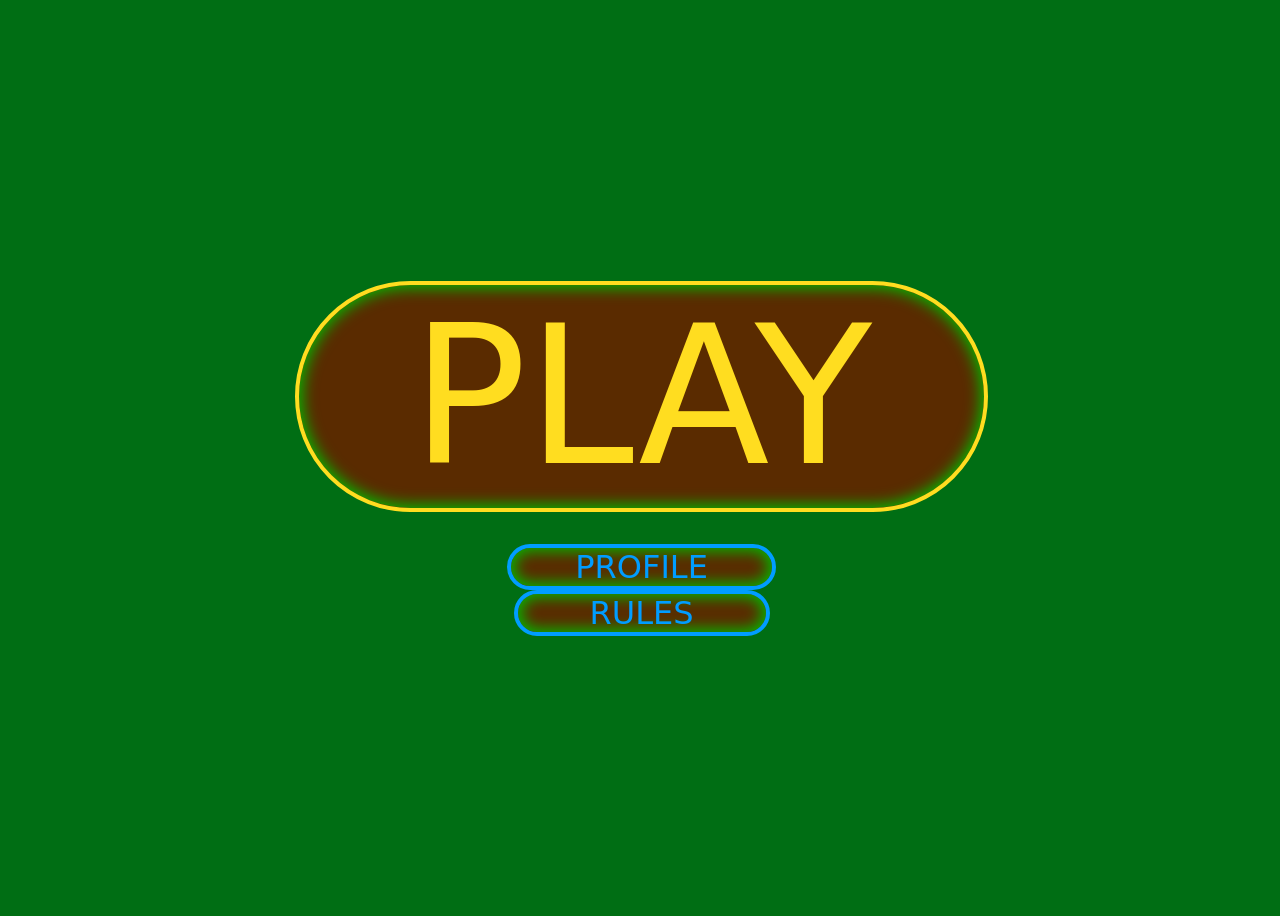
<file: index.html>
<!DOCTYPE html>
<html lang="en">
<head>
    <meta charset="UTF-8">
    <meta name="viewport" content="width=device-width, initial-scale=1.0">
    <link rel="stylesheet" href="./main.css"/>
    <script src="./main.js" type="module"></script>
    <title>Welcome</title>
</head>
<body id="welcomePageBg">
    <!-- <div id="maintenance">
        <h3>Sorry, this site is currently</h3>
        <h1>Under Maintenance...</h1>
        <h3>Please check back later</h3>
    </div> -->
    <div id="navBar">
        <button id="home" class="hidden">&lt; Back</button>
    </div>
    <div id="homeBtnContainer">
        <button id="playBtn" class="homeBtn homeUI">PLAY</button>
        <a href="./user/profile.html"><button id="statsBtn" class="homeBtn homeUI secondHomeUI">PROFILE</button></a>
        <a href="./user/rules.html"><button id="howToBtn" class="homeBtn homeUI secondHomeUI">RULES</button></a>
    </div>
    <div id="levelSelectContainer">
    <p class="levelSelectHeader hidden">Choose a Game Mode</p>
    <button id="playlottery" class="homeBtn levelSelectBtn noshow">L</button>
    <button id="playeasy" class="homeBtn levelSelectBtn hidden">Easy</button>
    <button id="playmedium" class="homeBtn levelSelectBtn hidden">Medium</button>
    <button id="playhard" class="homeBtn levelSelectBtn hidden">Hard</button>
    <button id="playexhibition" class="homeBtn levelSelectBtn noshow">X</button>
    <button id="playmemory" class="homeBtn levelSelectBtn hiddenLevel noshow">M</button>
    <button id="playallbutone" class="homeBtn levelSelectBtn hiddenLevel noshow">A</button>
    </div>
</body>
</html>
</file>
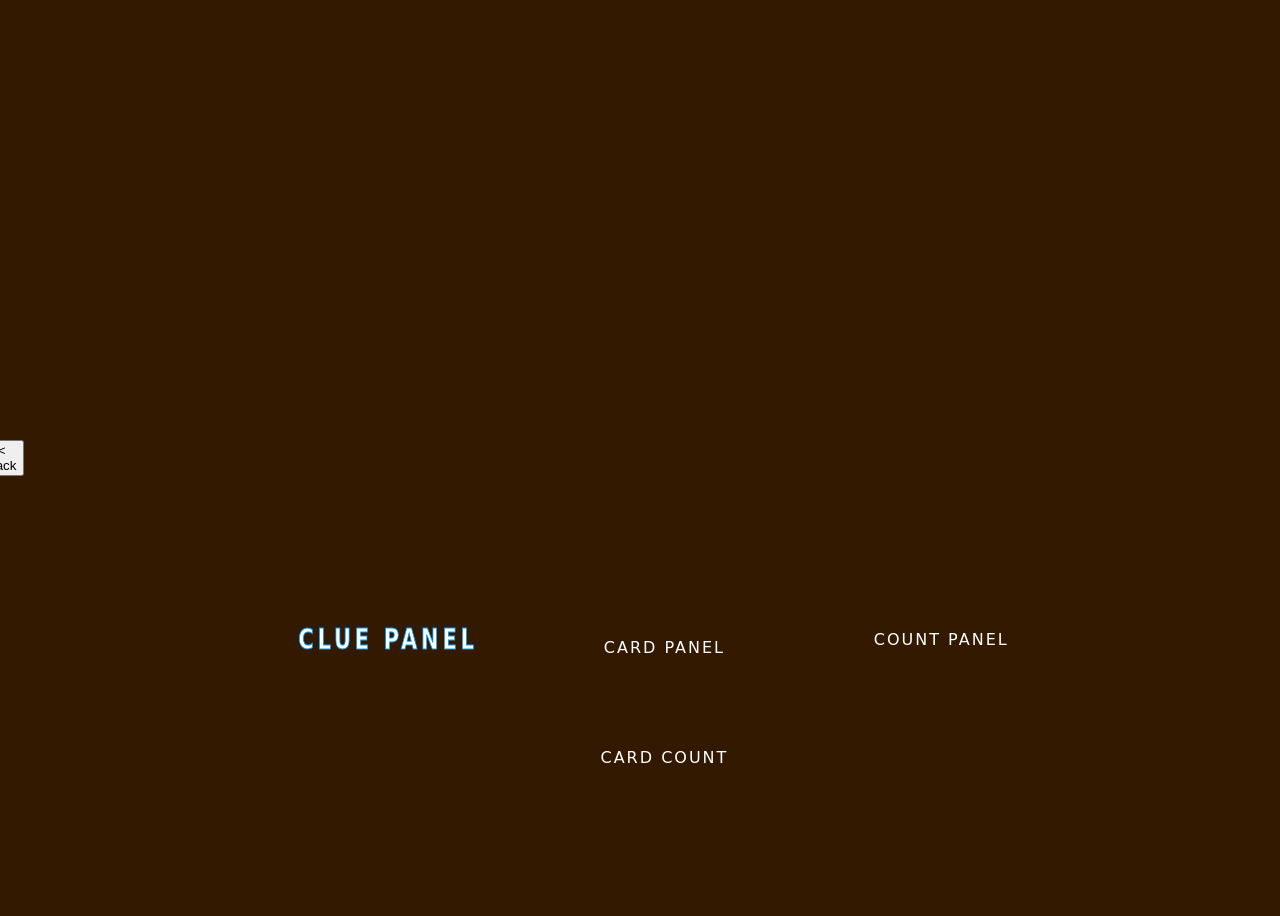
<file: levels/play5x5.html>
<!DOCTYPE html>
<html lang="en">
<head>
    <meta charset="UTF-8">
    <meta name="viewport" content="width=device-width, initial-scale=1.0">
    <link rel="stylesheet" href="../main.css"/>
    <script src="../main.js" type="module"></script>
    <title>5x5</title>
</head>
<body id="boardPageBg">

    <button id="backHome">&lt; Back</button>

    <table id="boardContainer">

        <tr id="boardRow">
            <td id="board" colspan="3">
            </td>
        </tr>
<!-- 
        <tr id="board">
            <td id="cluePanel" class="gameUI">CLUE PANEL</td>
            <td id="cardPanel" class="gameUI">CARD PANEL<div id="cardCount">CARD COUNT</div></td>
            <td id="countPanel" class="gameUI">COUNT PANEL</td>
        </tr> -->

        <tr id="controlPanel">
            <td id="cluePanel" class="gameUI">CLUE PANEL</td>
            <td id="cardPanel" class="gameUI">CARD PANEL<div id="cardCount">CARD COUNT</div></td>
            <td id="countPanel" class="gameUI">COUNT PANEL</td>
        </tr>

    </table>

</body>
</html>
</file>
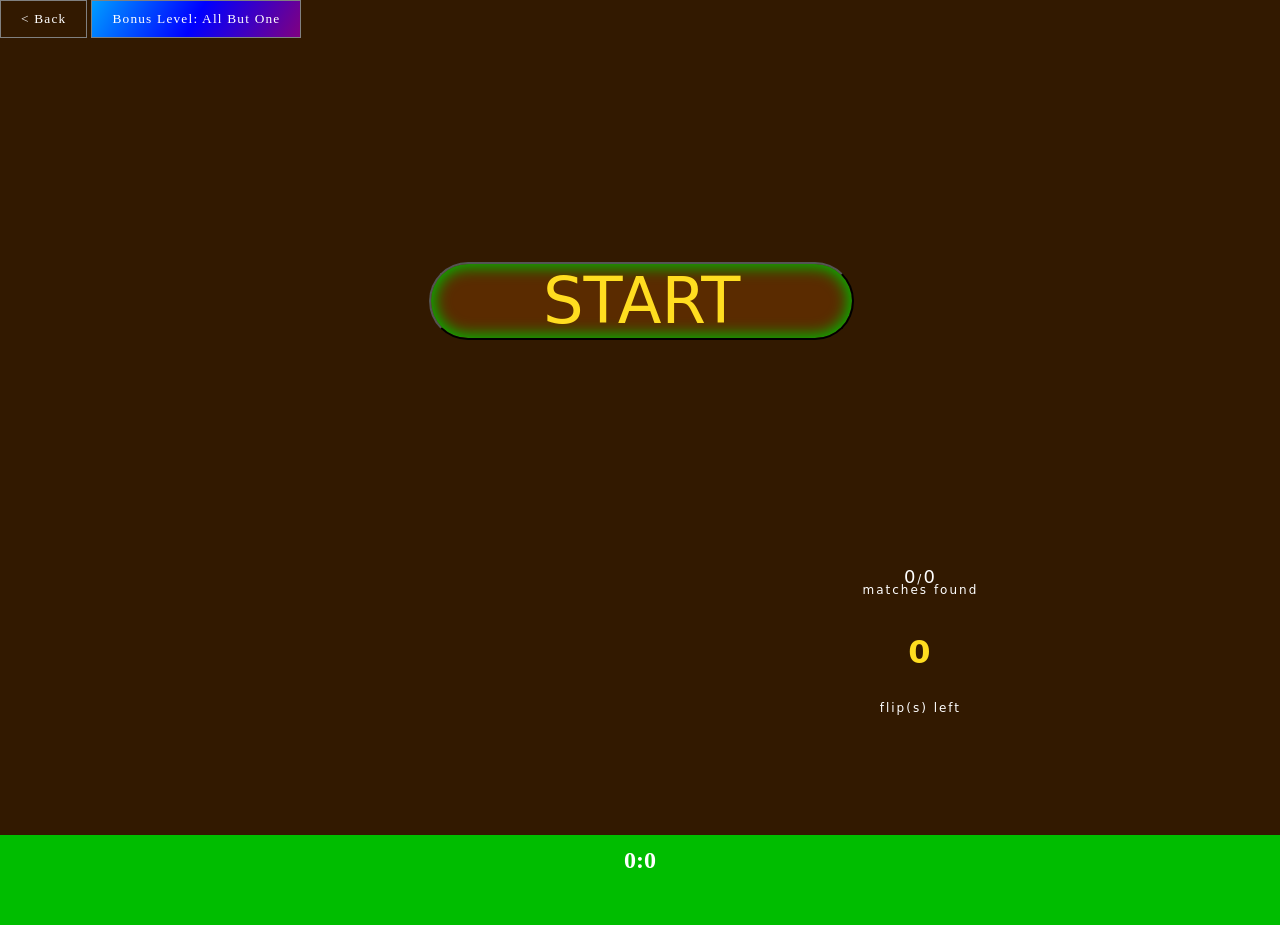
<file: levels/playallbutone.html>
<!DOCTYPE html>
<html lang="en">
<head>
    <meta charset="UTF-8">
    <meta name="viewport" content="width=device-width, initial-scale=1.0">
    <link rel="stylesheet" href="../main.css"/>
    <script src="../main.js" type="module"></script>
    <title>Find the Match!</title>
</head>
<body id="boardPageBg">

    
    <div id="navBar">
        <button id="backHome">&lt; Back</button>
        <!-- <button id="howTo" disabled>How To Play</button> -->
        <button id="diffDisplay" class="diffBonus bonusLevel" disabled>Bonus Level: All But One</button>
    </div>

    <table id="boardContainer">
 
        <tr id="boardRow">
            <td id="board" colspan="3">
                <button id="startBtn">START</button>
            </td>
        </tr>

        <tr id="controlPanel">
            <td id="cluePanel" class="hidden gameUI" title="Click to reveal a card!">
                <span class="reminder clueBodyText" id="clueHeader">Amount:<span id="clueCount">0</span></span>
                <span class="clueBodyText">CLUE</span><br>
                <span class="reminder clueBodyText">Reveal a card!</span>
            </td>
            <td id="cardPanel" class="clueGlow gameUI hidden"></td>
            <td id="countPanel" class="gameUI">
                <span id="countReminderContainer" class="reminder"><span id="countNumer">0</span>/<span id="countDenom">0</span><br>matches found</span>
                <h1 id="flipCount">0</h1>
                <span id="flipReminder" class="reminder">flip(s) left</span>
            </td>
        </tr>

        <tr id="clockPanel">
            <div id="clockPanelAfter"></div>
            <td id="clock" colspan="3">
                <span id="clockBody"><span id="minutes">0</span>:<span id="seconds">0</span></span>
            </td>
        </tr>

    </table>

</body>
</html>
</file>
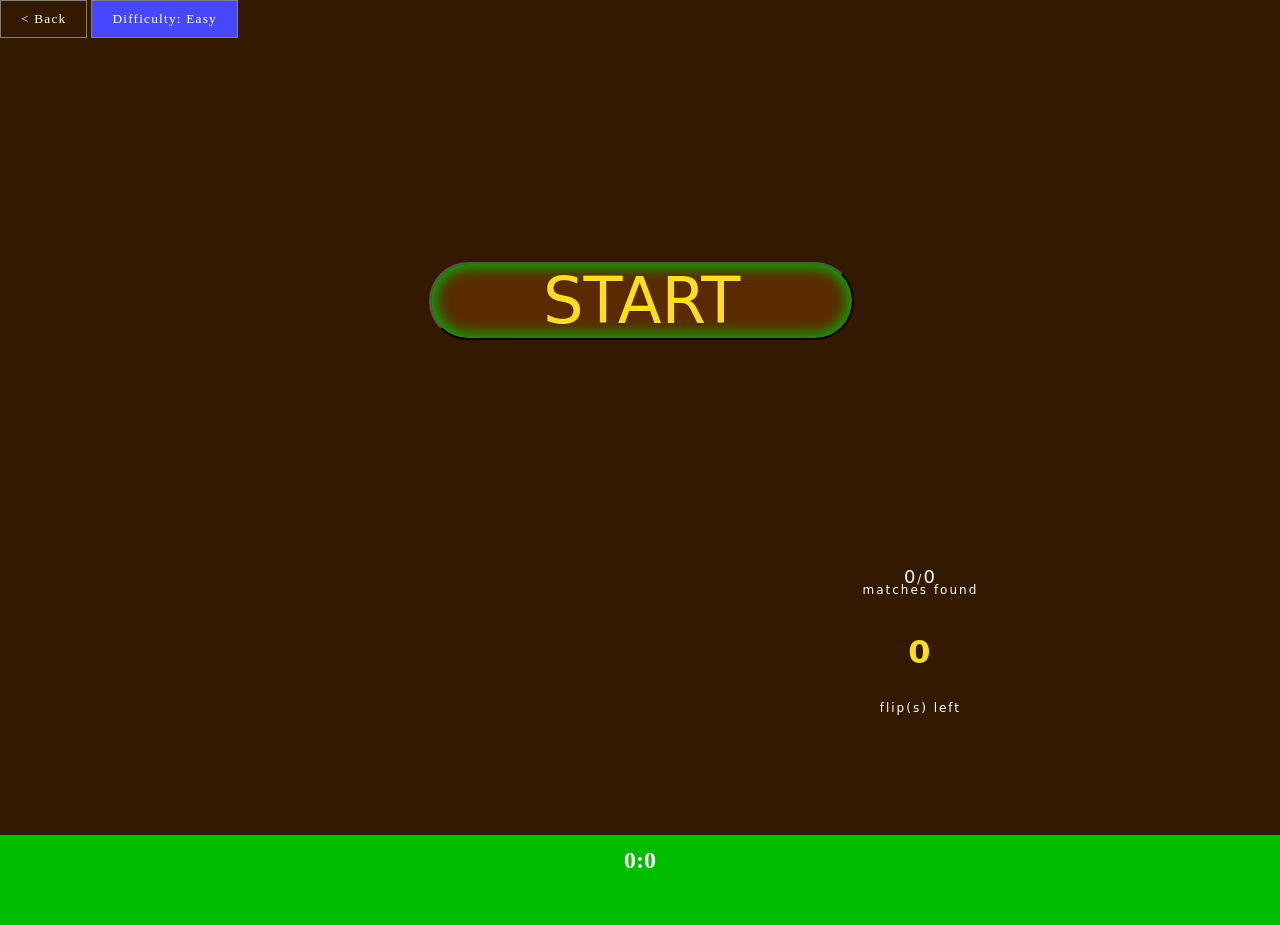
<file: levels/playeasy.html>
<!DOCTYPE html>
<html lang="en">
<head>
    <meta charset="UTF-8">
    <meta name="viewport" content="width=device-width, initial-scale=1.0">
    <link rel="stylesheet" href="../main.css"/>
    <script src="../main.js" type="module"></script>
    <title>Find the Match!</title>
</head>
<body id="boardPageBg">

    
    <div id="navBar">
        <button id="backHome">&lt; Back</button>
        <!-- <button id="howTo" disabled>How To Play</button> -->
        <button id="diffDisplay" class="diffEasy" disabled>Difficulty: Easy</button>
    </div>

    <table id="boardContainer">
 
        <tr id="boardRow">
            <td id="board" colspan="3">
                <button id="startBtn">START</button>
            </td>
        </tr>

        <tr id="controlPanel">
            <td id="cluePanel" class="hidden gameUI" title="Click to reveal a card!">
                <span class="reminder clueBodyText" id="clueHeader">Amount:<span id="clueCount">0</span></span>
                <span class="clueBodyText">CLUE</span><br>
                <span class="reminder clueBodyText">Reveal a card!</span>
            </td>
            <td id="cardPanel" class="clueGlow gameUI hidden"></td>
            <td id="countPanel" class="gameUI">
                <span id="countReminderContainer" class="reminder"><span id="countNumer">0</span>/<span id="countDenom">0</span><br>matches found</span>
                <h1 id="flipCount">0</h1>
                <span id="flipReminder" class="reminder">flip(s) left</span>
            </td>
        </tr>

        <tr id="clockPanel">
            <div id="clockPanelAfter"></div>
            <td id="clock" colspan="3">
                <span id="clockBody"><span id="minutes">0</span>:<span id="seconds">0</span></span>
            </td>
        </tr>

    </table>

</body>
</html>
</file>
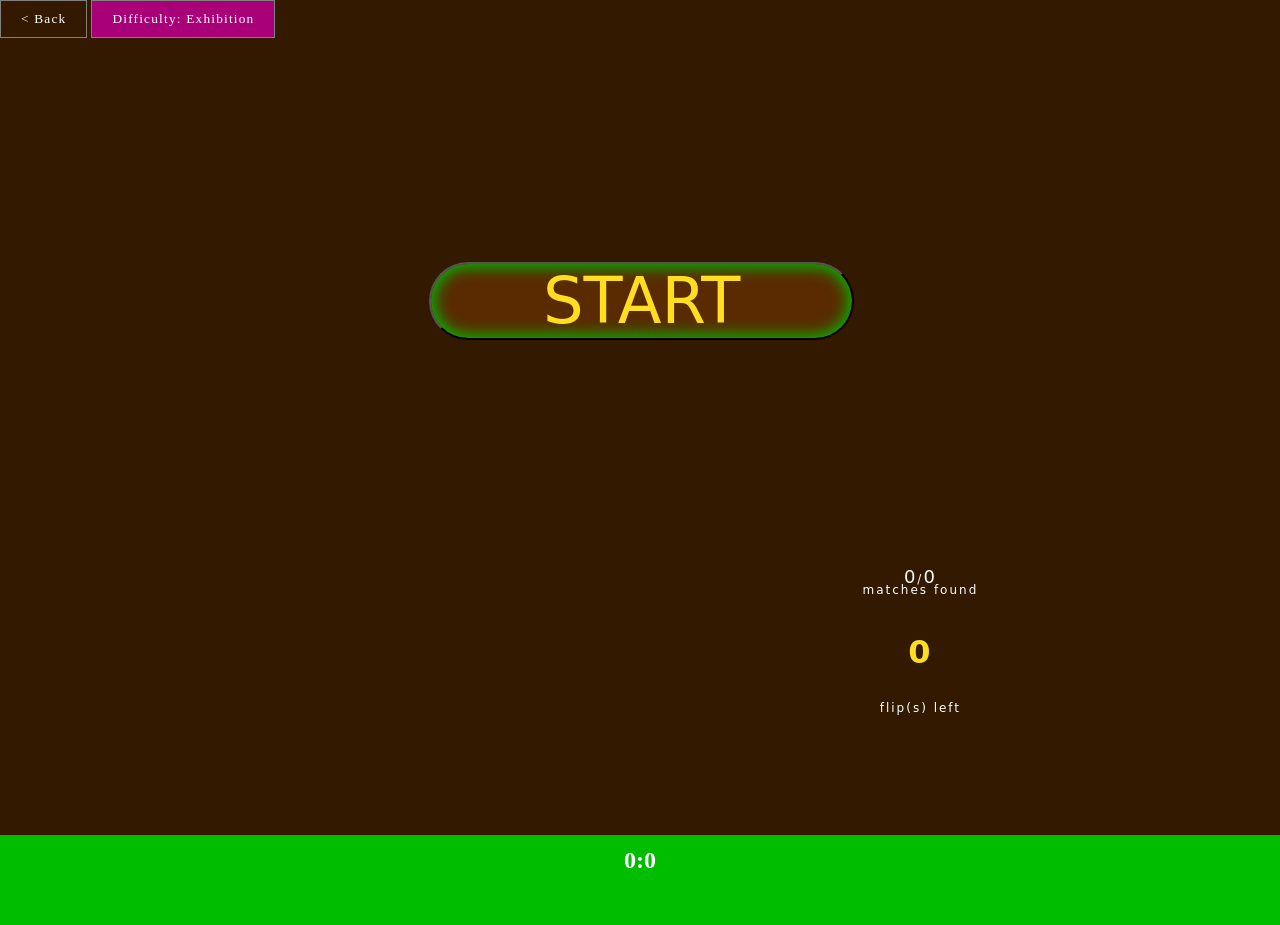
<file: levels/playexhibition.html>
<!DOCTYPE html>
<html lang="en">
<head>
    <meta charset="UTF-8">
    <meta name="viewport" content="width=device-width, initial-scale=1.0">
    <link rel="stylesheet" href="../main.css"/>
    <script src="../main.js" type="module"></script>
    <title>Find the Match!</title>
</head>
<body id="boardPageBg">

    <div id="navBar">
        <button id="backHome">&lt; Back</button>
        <!-- <button id="howTo" disabled>How To Play</button> -->
        <button id="diffDisplay" class="diffExhi" disabled>Difficulty: Exhibition</button>
    </div>

    <table id="boardContainer">

        <tr id="boardRow">
            <td id="board" colspan="3">
                <button id="startBtn">START</button>
            </td>
        </tr>

        <tr id="controlPanel">
            <td id="cluePanel" class="hidden gameUI" title="Click to reveal a card!">
                <span class="reminder clueBodyText" id="clueHeader">Amount:<span id="clueCount">0</span></span>
                <span class="clueBodyText">CLUE</span><br>
                <span class="reminder clueBodyText">Reveal a card!</span>
            </td>
            <td id="cardPanel" class="clueGlow gameUI hidden"></td>
            <td id="countPanel" class="gameUI">
                <span id="countReminderContainer" class="reminder"><span id="countNumer">0</span>/<span id="countDenom">0</span><br>matches found</span>
                <h1 id="flipCount">0</h1>
                <span id="flipReminder" class="reminder">flip(s) left</span>
            </td>
        </tr>

        <tr id="clockPanel">
            <div id="clockPanelAfter"></div>
            <td id="clock" colspan="3">
                <span id="clockBody"><span id="minutes">0</span>:<span id="seconds">0</span></span>
            </td>
        </tr>

    </table>

</body>
</html>
</file>
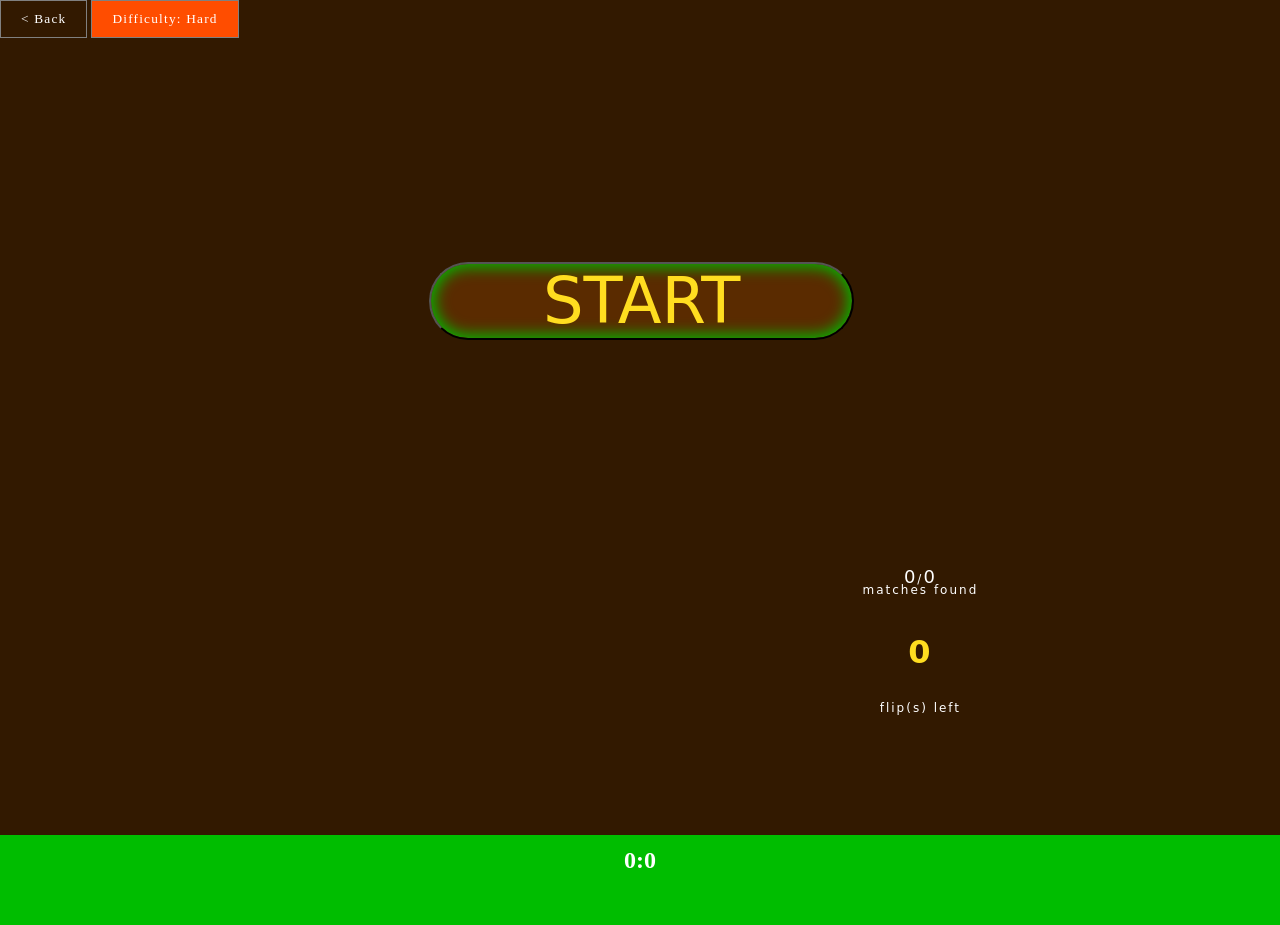
<file: levels/playhard.html>
<!DOCTYPE html>
<html lang="en">
<head>
    <meta charset="UTF-8">
    <meta name="viewport" content="width=device-width, initial-scale=1.0">
    <link rel="stylesheet" href="../main.css"/>
    <script src="../main.js" type="module"></script>
    <title>Find the Match!</title>
</head>
<body id="boardPageBg">

    <div id="navBar">
        <button id="backHome">&lt; Back</button>
        <!-- <button id="howTo" disabled>How To Play</button> -->
        <button id="diffDisplay" class="diffHard" disabled>Difficulty: Hard</button>
    </div>

    <table id="boardContainer">

        <tr id="boardRow">
            <td id="board" colspan="3">
                <button id="startBtn">START</button>
            </td>
        </tr>

        <tr id="controlPanel">
            <td id="cluePanel" class="hidden gameUI" title="Click to reveal a card!">
                <span class="reminder clueBodyText" id="clueHeader">Amount:<span id="clueCount">0</span></span>
                <span class="clueBodyText">CLUE</span><br>
                <span class="reminder clueBodyText">Reveal a card!</span>
            </td>
            <td id="cardPanel" class="clueGlow gameUI hidden"></td>
            <td id="countPanel" class="gameUI">
                <span id="countReminderContainer" class="reminder"><span id="countNumer">0</span>/<span id="countDenom">0</span><br>matches found</span>
                <h1 id="flipCount">0</h1>
                <span id="flipReminder" class="reminder">flip(s) left</span>
            </td>
        </tr>

        <tr id="clockPanel">
            <div id="clockPanelAfter"></div>
            <td id="clock" colspan="3">
                <span id="clockBody"><span id="minutes">0</span>:<span id="seconds">0</span></span>
            </td>
        </tr>

    </table>

</body>
</html>
</file>
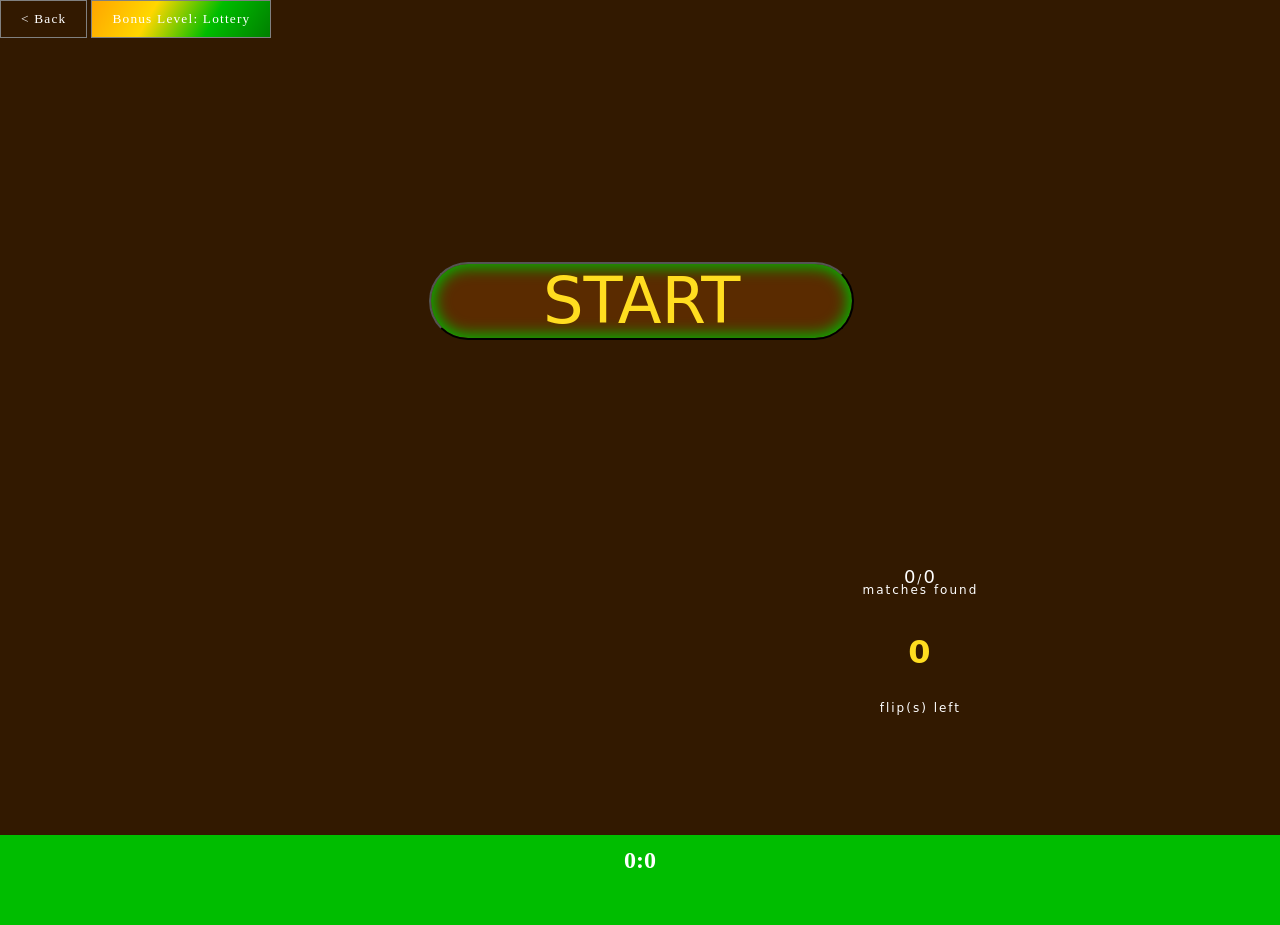
<file: levels/playlottery.html>
<!DOCTYPE html>
<html lang="en">
<head>
    <meta charset="UTF-8">
    <meta name="viewport" content="width=device-width, initial-scale=1.0">
    <link rel="stylesheet" href="../main.css"/>
    <script src="../main.js" type="module"></script>
    <title>Find the Match!</title>
</head>
<body id="boardPageBg">

    
    <div id="navBar">
        <button id="backHome">&lt; Back</button>
        <!-- <button id="howTo" disabled>How To Play</button> -->
        <button id="diffDisplay" class="diffBonusLott bonusLevel" disabled>Bonus Level: Lottery</button>
    </div>

    <table id="boardContainer">
 
        <tr id="boardRow">
            <td id="board" colspan="3">
                <button id="startBtn">START</button>
            </td>
        </tr>

        <tr id="controlPanel">
            <td id="cluePanel" class="hidden gameUI" title="Click to reveal a card!">
                <span class="reminder clueBodyText" id="clueHeader">Amount:<span id="clueCount">0</span></span>
                <span class="clueBodyText">CLUE</span><br>
                <span class="reminder clueBodyText">Reveal a card!</span>
            </td>
            <td id="cardPanel" class="clueGlow gameUI hidden"></td>
            <td id="countPanel" class="gameUI">
                <span id="countReminderContainer" class="reminder"><span id="countNumer">0</span>/<span id="countDenom">0</span><br>matches found</span>
                <h1 id="flipCount">0</h1>
                <span id="flipReminder" class="reminder">flip(s) left</span>
            </td>
        </tr>

        <tr id="clockPanel">
            <div id="clockPanelAfter"></div>
            <td id="clock" colspan="3">
                <span id="clockBody"><span id="minutes">0</span>:<span id="seconds">0</span></span>
            </td>
        </tr>

    </table>

</body>
</html>
</file>
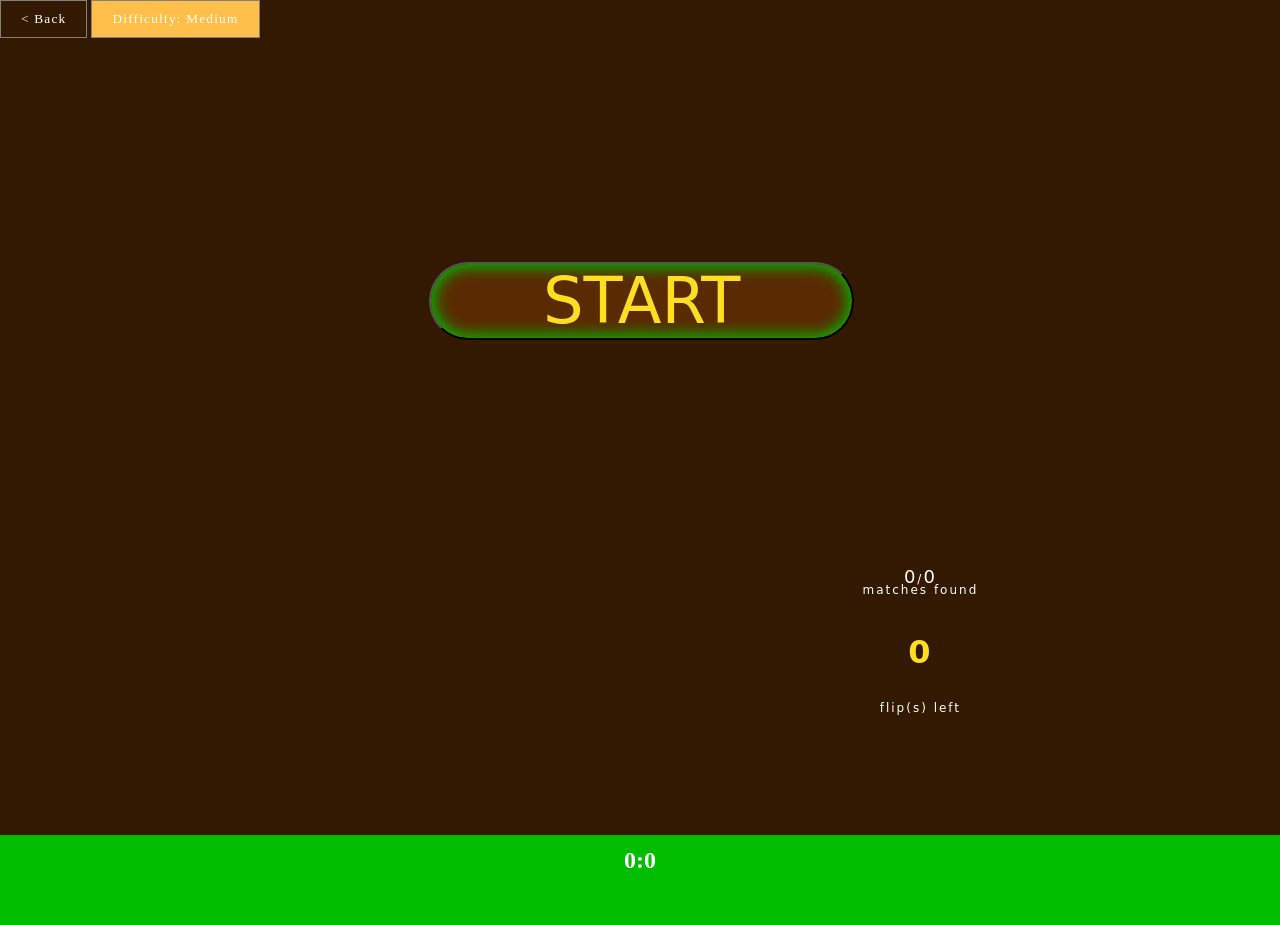
<file: levels/playmedium.html>
<!DOCTYPE html>
<html lang="en">
<head>
    <meta charset="UTF-8">
    <meta name="viewport" content="width=device-width, initial-scale=1.0">
    <link rel="stylesheet" href="../main.css"/>
    <script src="../main.js" type="module"></script>
    <title>Find the Match!</title>
</head>
<body id="boardPageBg">

    <div id="navBar">
        <button id="backHome">&lt; Back</button>
        <!-- <button id="howTo" disabled>How To Play</button> -->
        <button id="diffDisplay" class="diffMedium" disabled>Difficulty: Medium</button>
    </div>

    <table id="boardContainer">

        <tr id="boardRow">
            <td id="board" colspan="3">
                <button id="startBtn">START</button>
            </td>
        </tr>

        <tr id="controlPanel">
            <td id="cluePanel" class="hidden gameUI" title="Click to reveal a card!">
                <span class="reminder clueBodyText" id="clueHeader">Amount:<span id="clueCount">0</span></span>
                <span class="clueBodyText">CLUE</span><br>
                <span class="reminder clueBodyText">Reveal a card!</span>
            </td>
            <td id="cardPanel" class="clueGlow gameUI hidden"></td>
            <td id="countPanel" class="gameUI">
                <span id="countReminderContainer" class="reminder"><span id="countNumer">0</span>/<span id="countDenom">0</span><br>matches found</span>
                <h1 id="flipCount">0</h1>
                <span id="flipReminder" class="reminder">flip(s) left</span>
            </td>
        </tr>

        <tr id="clockPanel">
            <div id="clockPanelAfter"></div>
            <td id="clock" colspan="3">
                <span id="clockBody"><span id="minutes">0</span>:<span id="seconds">0</span></span>
            </td>
        </tr>

    </table>

</body>
</html>
</file>
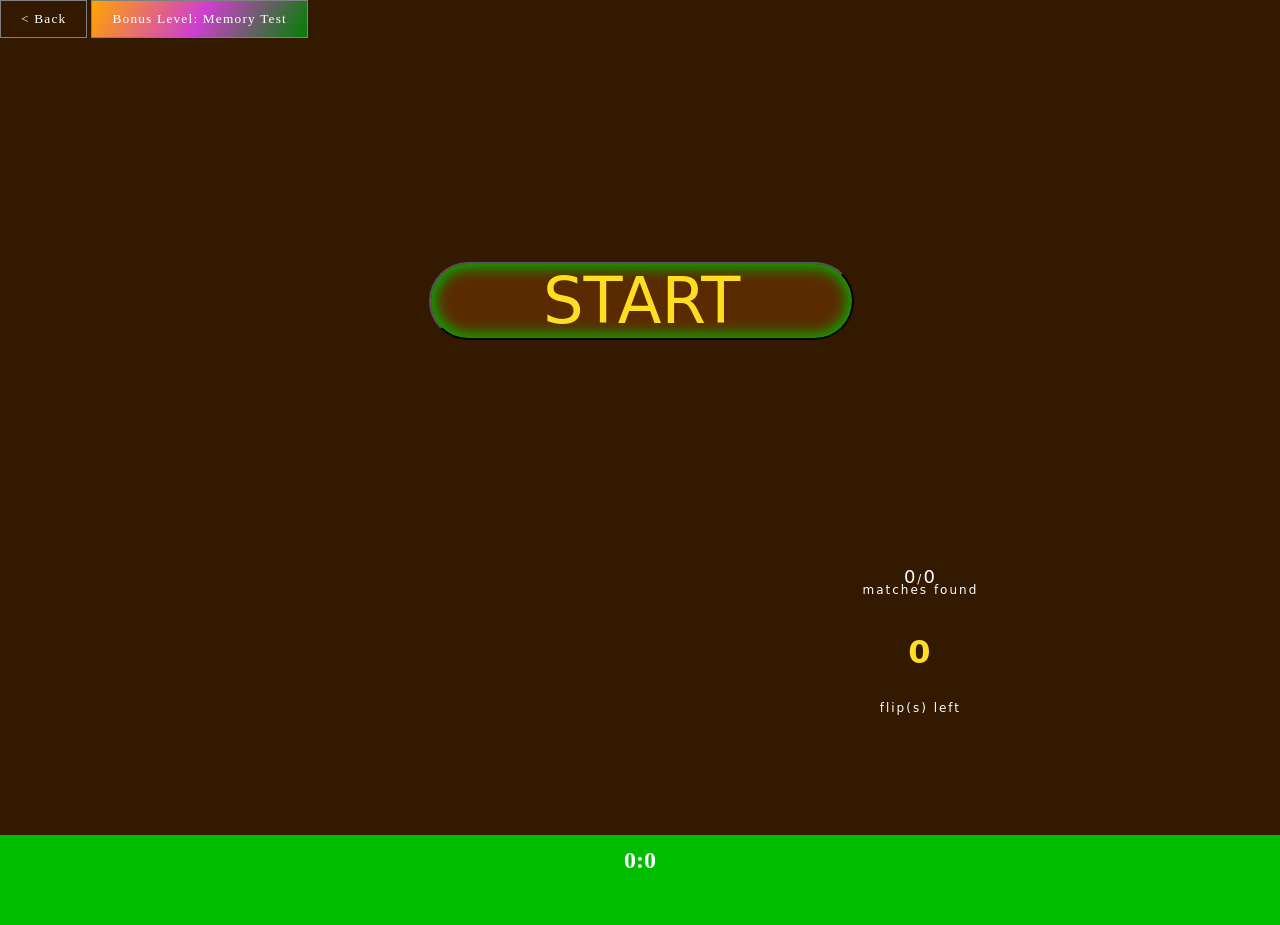
<file: levels/playmemory.html>
<!DOCTYPE html>
<html lang="en">
<head>
    <meta charset="UTF-8">
    <meta name="viewport" content="width=device-width, initial-scale=1.0">
    <link rel="stylesheet" href="../main.css"/>
    <script src="../main.js" type="module"></script>
    <title>Find the Match!</title>
</head>
<body id="boardPageBg">

    <div id="navBar">
        <button id="backHome">&lt; Back</button>
        <!-- <button id="howTo" disabled>How To Play</button> -->
        <button id="diffDisplay" class="diffMemo" disabled>Bonus Level: Memory Test</button>
    </div>

    <h5 id="memoToolTip" class="hidden">The timer will start soon. Try to memorize as many as you can!</h5>
    
    <h5 id="memoGoodLuck" class="hidden">Good Luck!</h5>


    <table id="boardContainer">

        <tr id="boardRow">
            <td id="board" colspan="3">
                <button id="startBtn">START</button>
            </td>
        </tr>

        <tr id="controlPanel">
            <td id="cluePanel" class="hidden gameUI" title="Click to reveal a card!">
                <span class="reminder clueBodyText" id="clueHeader">Amount:<span id="clueCount">0</span></span>
                <span class="clueBodyText">CLUE</span><br>
                <span class="reminder clueBodyText">Reveal a card!</span>
            </td>
            <td id="cardPanel" class="clueGlow gameUI hidden"></td>
            <td id="countPanel" class="gameUI">
                <span id="countReminderContainer" class="reminder"><span id="countNumer">0</span>/<span id="countDenom">0</span><br>matches found</span>
                <h1 id="flipCount">0</h1>
                <span id="flipReminder" class="reminder">flip(s) left</span>
            </td>
        </tr>

        <tr id="clockPanel">
            <div id="clockPanelAfter"></div>
            <td id="clock" colspan="3">
                <span id="clockBody"><span id="minutes">0</span>:<span id="seconds">0</span></span>
            </td>
        </tr>

    </table>

</body>
</html>
</file>
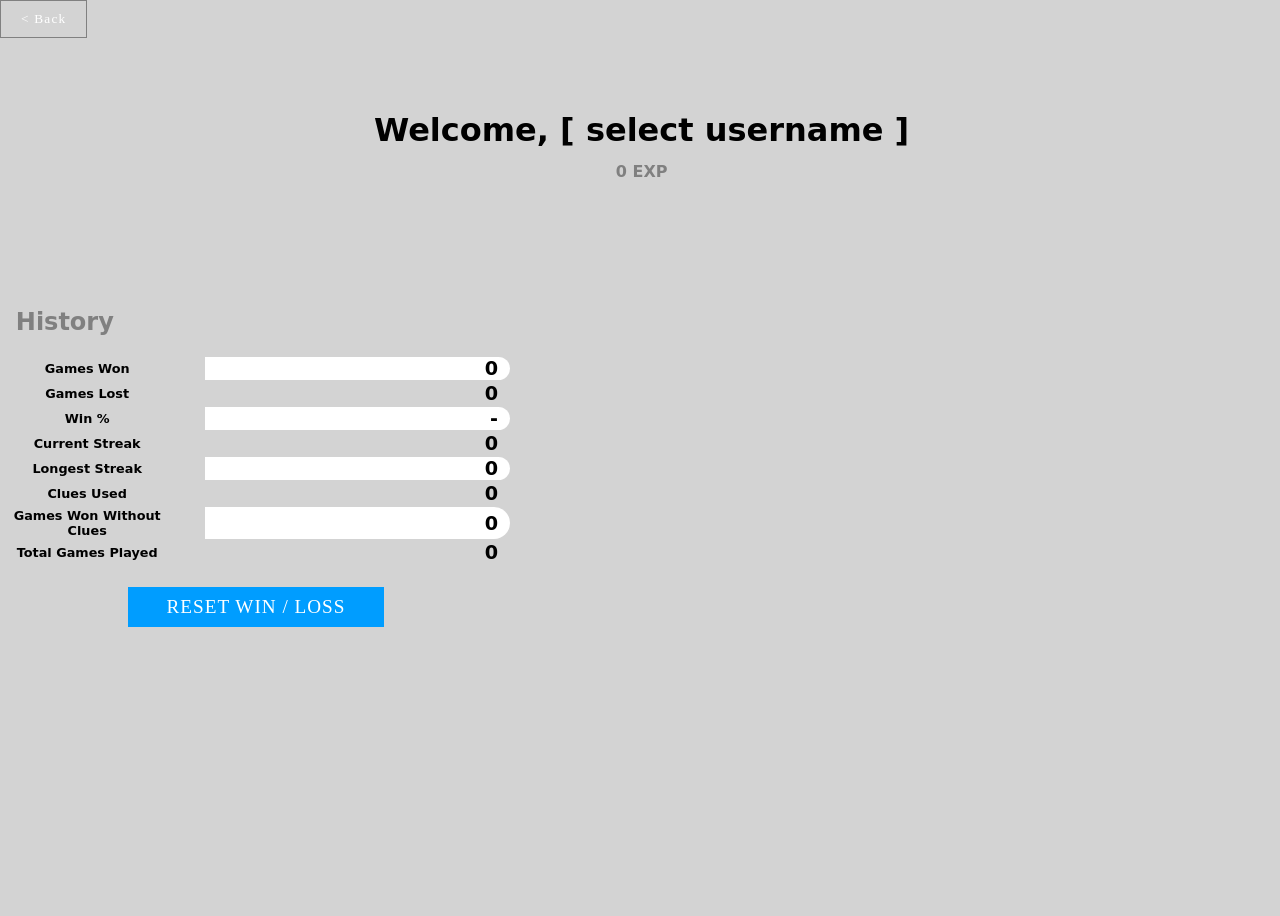
<file: user/profile.html>
<!DOCTYPE html>
<html lang="en">
<head>
    <meta charset="UTF-8">
    <meta name="viewport" content="width=device-width, initial-scale=1.0">
    <link rel="stylesheet" href="../main.css"/>
    <script src="../main.js" type="module"></script>
    <script src="../user.js" type="module"></script>
    <title>Profile</title>
</head>
<body id="profileBody">
    <div id="navBar">
    <button id="backHome">&lt; Back</button>
    </div>
    <div id="welcomeContainer">
        <h1 id="welcomeProfile">Welcome, <span id="changeName" title="Change Name">[ select username ]</span>
            <span id="expBarContainer">
                <span id="expValue">0</span> EXP
            </span>
        </h1>
    </div>
    <table id="statsTable">
        <th>History</th>
        <tr>
            <td class="statsCategory">Games Won</td>
            <td class="statsResult" id="statWinVal">0</td>
        </tr>
        <tr>
            <td class="statsCategory">Games Lost</td>
            <td class="statsResult" id="statLoseVal">0</td>
        </tr>
        <tr>
            <td class="statsCategory">Win %</td>
            <td class="statsResult" id="statPerVal">0</td>
        </tr>
        <tr>
            <td class="statsCategory">Current Streak</td>
            <td class="statsResult" id="statCurrVal">0</td>
        </tr>
        <tr>
            <td class="statsCategory">Longest Streak</td>
            <td class="statsResult" id="statStreakVal">0</td>
        </tr>
        <tr>
            <td class="statsCategory">Clues Used</td>
            <td class="statsResult" id="statCluesUsed">0</td>
        </tr>
        <tr>
            <td class="statsCategory">Games Won Without Clues</td>
            <td class="statsResult" id="statNoClue">0</td>
        </tr>
        <tr>
            <td class="statsCategory">Total Games Played</td>
            <td class="statsResult" id="statTotalGames">0</td>
        </tr>
        <tr>
            <td colspan="2" id="resetWLCell">
                <button id="resetWL">RESET WIN / LOSS</button>
            </tr>
            </td>
    </table>
</body>
</html>
</file>
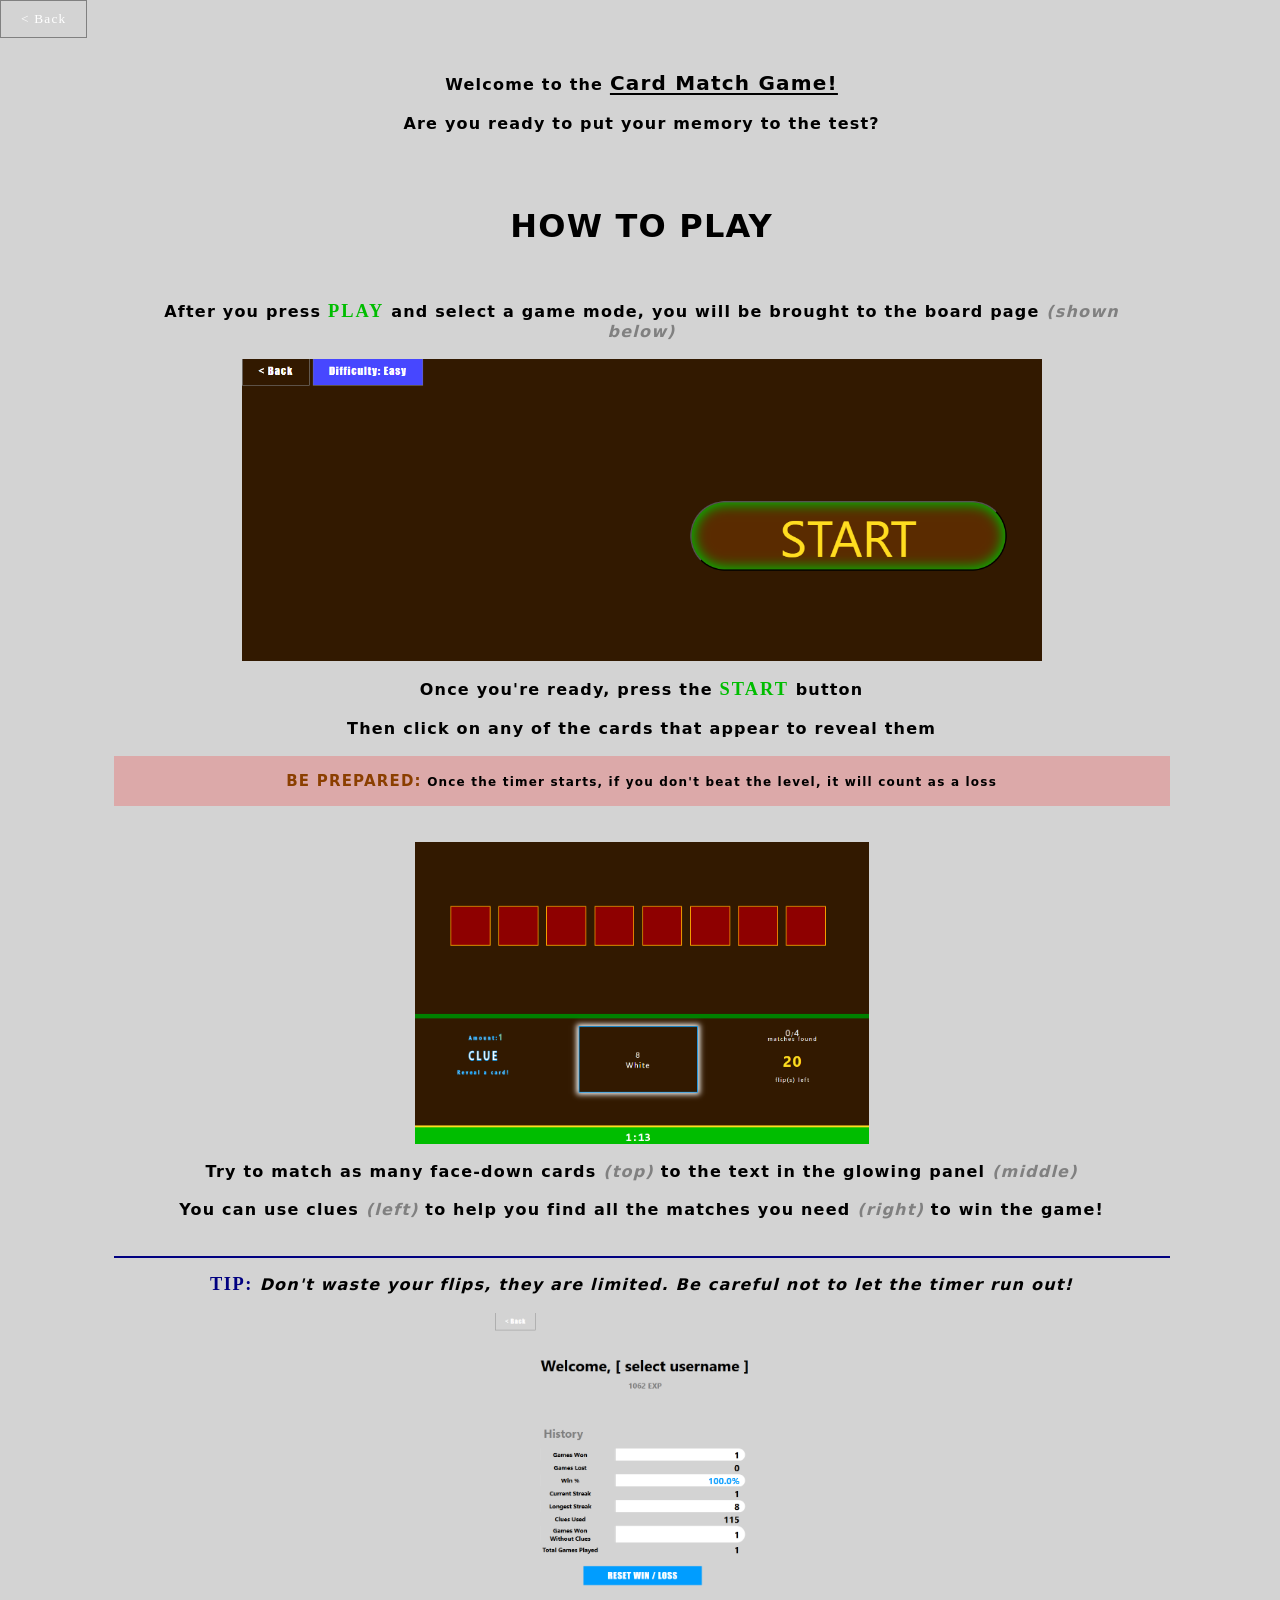
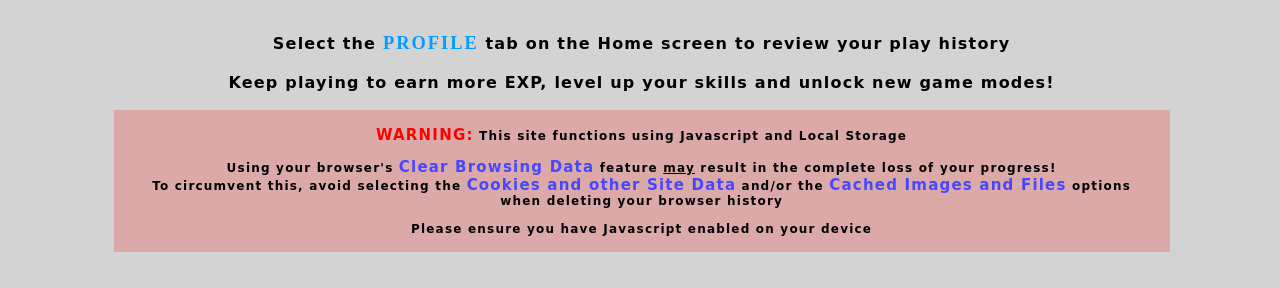
<file: user/rules.html>
<!DOCTYPE html>
<html lang="en">
<head>
    <meta charset="UTF-8">
    <meta name="viewport" content="width=device-width, initial-scale=1.0">
    <meta charset="UTF-8">
    <meta name="viewport" content="width=device-width, initial-scale=1.0">
    <link rel="stylesheet" href="../main.css"/>
    <script src="../main.js" type="module"></script>
    <script src="../user.js" type="module"></script>
    <title>How To Play</title>
</head>
<body id="rulesBody">
    <div id="navBar">
    <button id="backHome">&lt; Back</button>
    </div>
    <table id="rulesTable">
        <tr>
            <td class="helpText">Welcome to the <span class="important">Card Match Game!</span><br><br>
                Are you ready to put your memory to the test?<br><br>
            </td>
        </tr>
        <tr>
            <td>
                <h1>HOW TO PLAY</h1>
            </td>
        </tr>
        <tr><td>
                After you press <a href="../index.html"><span class="good redir">PLAY</span></a> and select a game mode, you will be brought to the board page <span class="text">(shown below)</span></td>
        </tr>
        <tr>
            <td id="helpOneImg" class="helpImg" style="background-image: url('../user/images/diffStart.png')"></td>
        </tr>
        <tr>
            <td>Once you're ready, press the <a href="../index.html"><span class="good redir">START</span></a> button<br><br>
            Then click on any of the cards that appear to reveal them
            </td>
        </tr>
        <tr class="warning">
            <td>
                <span class="cautionLabel">BE PREPARED:</span> Once the timer starts, if you don't beat the level, it will count as a loss
            </td>
        </tr>
        <tr><td></td></tr>
        <tr>
            <td id="helpTwoImg" class="helpImg" style="background-image: url('../user/images/boardTimer.png')"></td>
        </tr>
        <tr>
            <td>
                Try to match as many face-down cards <span class="text">(top)</span> to the text in the glowing panel <span class="text">(middle)</span><br><br> You can use clues <span class="text">(left)</span> to help you find all the matches you need <span class="text">(right)</span> to win the game!<br><br>
            </td>
        </tr>
        <tr>
            <td id="tipRow">
                <span class="tip">TIP:</span> <i>Don't waste your flips, they are limited. Be careful not to let the timer run out!</i>
            </td>
        </tr>
        <tr>
            <td id="helpThreeImg" class="helpImg" style="background-image: url('../user/images/profile.png')"></td>
        </tr>
        <tr>
            <td>Select the <a href="./profile.html"><span class="userHighlight">PROFILE</span></a> tab on the Home screen to review your play history<br><br>
            Keep playing to earn more EXP, level up your skills and unlock new game modes!</td>
        </tr>
        <tr class="warning">
            <td>
                <span class="warningLabel">WARNING:</span> This site functions using Javascript and Local Storage<br><br>
                Using your browser's <span class="highlight">Clear Browsing Data</span> feature <u>may</u> result in the complete loss of your progress!<br>
                To circumvent this, avoid selecting the <span class="highlight">Cookies and other Site Data</span> and/or the <span class="highlight">Cached Images and Files</span> options when deleting your browser history<br><br>
                Please ensure you have Javascript enabled on your device
            </td>
        </tr>
        <tr>
            <td></td>
        </tr>
    </table>
</body>
</html>
</file>
<file: main.css>
:root {
    --welcomePageBgColor: rgb(0, 110, 20);
    --boardPageBgColor: rgb(59, 59, 59);
    --profileBgColor: #d3d3d3;
    --mainBrown: rgb(50,25, 0);
    --secondaryBrown: rgb(90,43,0);
    --goodGreen: rgb(0, 189, 0);
    --fadedGreen: rgba(0, 189, 0, 0.75);
    --sexyPurple: rgb(146, 47, 233);
    --fancyBgOne: linear-gradient(to bottom, var(--mainBrown), var(--secondaryBrown), var(--secondaryBrown), var(--secondaryBrown), var(--secondaryBrown), var(--secondaryBrown), var(--fadedGreen));
    --secondaryColor: rgba(255, 221, 32);
    --easyDifficulty: rgb(71, 71, 255);
    --mediumDifficulty: rgb(255, 191, 72);
    --hardDifficulty: rgb(255, 77, 0);
    --extremeDifficulty: rgb(169, 0, 121);
    --memoryDifficulty: linear-gradient(120deg, orange,rgb(207, 63, 207), green);
    --hiddenLevelDifficulty: linear-gradient(120deg, rgb(0,157,255), blue, purple);
    --hiddenLevelLottery: linear-gradient(120deg, orange, gold, var(--goodGreen), green);
    --text: grey;
    /* --hiddenLevel: rgb(255, 69, 168); */
    --hiddenLevel: rgb(42, 42, 241);
    --clue: rgb(0, 157, 255);
    --facedown: rgb(142, 0, 0);
    --warning: rgba(255, 0, 0, 0.2);
    --fontFamily: system-ui,'Segoe UI',fantasy;;
    --clockPanelHeight: 10vh;
}
a {
    text-decoration: none;
}
body {
    display: flex;
    justify-content: center;
    align-items: center;
    height: 100vh;
    width: 99vw;
    overflow: hidden;
}
a {
    position: relative;
}
*.hidden {
    opacity: 0;
    visibility: hidden;
}
*.noshow {
    opacity: 0;
    visibility: hidden;
    position: absolute;
}
button {
    position: relative;
    box-sizing: border-box;
}
button:hover {
    cursor: pointer;
}   
a.active, button.active {
    transform: translateY(-50px);
}
body#boardPageBg {
    background-color: var(--mainBrown);
}
body#welcomePageBg {
    background-color: var(--welcomePageBgColor);
    display: flex;
    justify-content: center;
}
td { 
    text-align: center; 
    position: relative;
}
td #cardCount {
    position: absolute;
    top: 110%;
}
.text {
    color: var(--text);
    font-style: italic;
}
.tip {
    font-family: Impact;
    color: navy;
    letter-spacing: 1.5px;
    font-size: 115%;
}
.good {
    color: var(--goodGreen);
}
.highlight {
    color: var(--easyDifficulty);
    font-size: 125%;
}
.userHighlight {
    color: var(--clue);
}
.important {
    font-weight: bold;
    font-size: 125%;
    text-decoration: underline;
    text-underline-offset: 3px;
}
.good, .userHighlight {
    font-family: Impact;
    font-size: 115%;
    letter-spacing: 2px;
}




/** NAVIGATION **/




#navBar {
    position: absolute;
    top: 0;
    left: 0;
}
#navBar button {
    color: var(--text);
    background-color: transparent;
    font-family: Impact;
    padding: 10px 20px;
    border: 1px solid var(--text);   
    color: white;
    letter-spacing: 1.2px;
}
#navBar button:disabled {
    cursor:none;
}
#navBar button.diffEasy { background-color: var(--easyDifficulty) }
#navBar button.diffMedium { background-color: var(--mediumDifficulty) }
#navBar button.diffHard { background-color: var(--hardDifficulty) }
#navBar button.diffExhi { background-color: var(--extremeDifficulty) }
#navBar button.diffMemo { background-image: var(--memoryDifficulty) }
#navBar button.diffBonus { background-image: var(--hiddenLevelDifficulty) }
#navBar button.diffBonusLott { background-image: var(--hiddenLevelLottery) }
 



/** WELCOME PAGE **/




.homeBtn {
    transition: all 600ms ease;
    border: 0.25rem solid var(--secondaryColor);
    border-radius: 150px;
    background-color: var(--secondaryBrown);
    font-family: var(--fontFamily);
}
#homeBtnContainer {
    position: absolute;
    display: flex;
    justify-content: center;
    flex-wrap: wrap;
    max-width: 1rem;
    transition: all 400ms ease;
}
#playBtn {
    padding: 10px 20px;
    color: var(--secondaryColor);
    font-size: 12rem;
    box-shadow: 0px 0px 15px 3px inset var(--goodGreen);
    padding: 0px 7rem;
    max-width: 80vw;
    display: flex;
    justify-content: center;
    margin-bottom: 2rem;
}
#howToBtn {
    padding: 10px 20px;
    color: var(--clue);
    font-size: 2rem;
    box-shadow: 0px 0px 15px 3px inset var(--goodGreen);
    padding: 0px 4rem;
    min-width: 20vw;
    max-width: 70vw;
    border-color: var(--clue);
    display: flex;
    justify-content: center;
    position: relative;
}
#statsBtn {
    padding: 10px 20px;
    color: var(--clue);
    min-width: 20vw;
    font-size: 2rem;
    box-shadow: 0px 0px 15px 3px inset var(--goodGreen);
    padding: 0px 4rem;
    max-width: 70vw;
    border-color: var(--clue);
    display: flex;
    justify-content: center;
}
.levelSelectBtn#playexhibition {
    color: var(--hardDifficulty);
    border-color: var(--hardDifficulty);
}
.levelSelectBtn#playlottery {
    color: var(--secondaryColor);
    border-color: var(--goodGreen);
}
.levelSelectBtn#playmemory {
    color: var(--sexyPurple);
    border-color: var(--sexyPurple)
}
.levelSelectBtn.hiddenLevel {
    color: var(--hiddenLevel);
    border-color: var(--hiddenLevel);
}
.levelSelectBtn {
    font-size: 1.5rem;
    font-weight: bold;
    margin: 1rem;
    padding: 0.5rem 3rem;
    max-width: 8rem;
    display: flex;
    justify-content: center;
    border-width: 0.15rem;
    color: var(--clue);
    border-color: var(--clue);
}
.levelSelectBtn:hover {
    box-shadow: 0px 0px 12px 3px inset var(--secondaryColor);
}
#levelSelectContainer {
    width: 75vw;
    max-height: 70vh;
    display: flex; 
    justify-content: center;
    align-items: center;
    flex-wrap: wrap;
    bottom: 0;
}   
.levelSelectHeader {
    position: absolute;
    top: 10%;
    font-family: Impact;
    font-size: 200%;
}
.homeBtn:hover {
    letter-spacing: 0.15rem;
    border: none;
}
#playBtn:hover {
    border: none;
    color: var(--goodGreen);
    -webkit-text-stroke: 0.2rem var(--secondaryColor);
}




/** BOARD PAGES **/




.card {
    height: 1rem;
    width: 1rem;
}
#boardRow {
    min-height: 55vh;
    min-width: 80vw;
    left: 50%;
    transform: translateX(-50%);
    max-height: 45vh;
    display: flex;
    justify-content: center;
    background-color: transparent;
    overflow-x:scroll;
    overflow-y: auto;
    scrollbar-color: var(--secondaryColor) green;
    scrollbar-width: thin;
    position: relative;
}
#board {
    display: flex;
    justify-content: center;
    align-items: center;
    position: relative;
    padding: none;
    flex-wrap: wrap;
}
#board .card {
    border: 2px solid orange;
    padding: 2rem;
    width: 2%;
    display: flex;
    justify-content: center;
    margin: 1%;
    font-weight: bold;
    transition: all 500ms ease;
    position: relative;
    font-family: var(--fontFamily);
    color: white;
}
.card:hover {
    cursor: pointer;
}
#controlPanel {
    height: 25vh;
    width: 100vw;
    display: flex;
    justify-content: center;
    font-family: var(--fontFamily);
}
#clockPanel {
    position: absolute;
    bottom: -25px;
    box-sizing: border-box;
    width: 150vw;
    right: 50%;
    transform: translateX(-50%);
    border-top: 0.25rem solid var(--goodGreen);
    border-bottom: 0.25rem solid var(--goodGreen);
    background-color: var(--goodGreen);
    font-family: consolas;
    margin-right: none;
    font-weight: bold;
    font-size: 150%;
    display: flex;
    height: var(--clockPanelHeight);
    justify-content: center;
    left: 50%;
    transform: translateX(-50%);
    z-index: 2;
    overflow: hidden;
    transition: all 1500ms ease;
}
#clock {
    position: relative;
    display: flex;
    justify-content: center;
}
#clockBody {
    position: absolute;
    top: 10%;
    color: white;
}
#clockPanel.warningTime {
    background-color: var(--secondaryColor);
}
#clockPanel.timeUp {
    background-color: var(--facedown);
}
#clockPanel.warningTime #clockBody {
    color: var(--facedown);
}
#clockPanel.timeUp #clockBody {
    color: black;
}
table {
    height: 90vh;
    display: flex;
    justify-content: center;
    /* border: 1px solid red; */
}
#boardContainer #boardRow .facedown {
    background-color: var(--facedown);
    color: var(--facedown);
    z-index: 100;
}
#startBtn {
    padding: 1rem 2rem;
    background-color: var(--secondaryBrown);
    color: var(--secondaryColor);
    font-family: var(--fontFamily);
    position: absolute;
    font-size: 4rem;
    box-shadow: 0px 0px 15px 3px inset var(--goodGreen);
    padding: 0px 7rem;
    transition: all 750ms ease;
    max-width: 55vw;
    display: flex;
    justify-content: center;
    border-radius: 150px;
}
#startBtn:hover {
    background-color: black;
}
.gameUI { 
    color: white; 
    width: 25vw;
    height: 15vh;
    display: flex;
    align-items: center;
    justify-content: center;
    margin-top: 1rem;
    letter-spacing: 2px;
}
#controlPanel .reminder {
    position: absolute;
    font-size: 0.75rem;
}
#cardPanel {
    width: 12vw;
    padding: 1rem 2rem;
    transition: all 400ms ease;
}
#countPanel, #cluePanel {
    padding: 0.5rem;
}
#countPanel .reminder#flipReminder {
    bottom: 0;
}
#countPanel #flipCount {
    position: relative;
    top: 0.75rem;
    color: var(--secondaryColor);
}
#countReminderContainer {
    line-height: 0.9;
    top: 5px;
}
#countNumer, #countDenom {
    font-size: 150%;
}
#boardContainer #boardRow #board .card.correct {
    background-color: blue;
}
#boardContainer #boardRow #board .card.found {
    position: absolute;
    opacity: 0;
}
.clueGlow {
    border: 2px solid var(--clue);
    box-shadow: 0px 0px 12px 4px white;
}
#cluePanel {
    z-index: 100;
    transform: scaleX(75%);
    font-size: 175%;
    border-radius: 500px;
    font-weight: bold;
    letter-spacing: 5px;
    -webkit-text-stroke: 1px var(--clue);
}
#cluePanel .reminder {
    bottom: 1rem;
}
#cluePanel:hover {
    cursor: pointer;
}
#clueHeader {
    top: 1rem;
}
#clueCount {
    color: var(--secondaryColor);
    font-weight: bold;
    font-size: 150%;
    position: absolute;
    transform: translateY(-25%);
}
.flicker { animation: borderFlicker infinite 45000ms; }




/** PROFILE PAGES **/





#profileBody, #rulesBody { 
    background-color: var(--profileBgColor);
}
#changeName:hover {
    cursor: pointer;
    text-decoration: underline;
}
#statsTable {
    width: 40vw;
    height: 30vh;
    font-family: var(--fontFamily);
    left: 0;
    font-weight: bold;
    position: absolute;
}
#statsTable th {
    position: relative;
    bottom: 2vh;
    left: 1vw;
    color: var(--text);
    text-align: left;
    font-size: 150%;
}
#statsTable tr:nth-of-type(even) {
    background-color: white;
}
body #statsTable td.statsCategory { 
    background-color: var(--profileBgColor);
    font-weight: bold;
    padding-right: 2rem;
    font-size: 80%;
    width: 20vw;
}
#statsTable td.statsResult { 
    border-top-right-radius: 50px;
    border-bottom-right-radius: 50px;
    overflow: hidden;
    box-shadow: 0px 0px 12px 0px var(--grey);
    width: 40vw;
    text-align: right;
    padding: 0 0.75rem;
    font-size: 120%;
 }
#welcomeContainer {
    position: absolute;
    top: 10vh;
}
#welcomeProfile {
    position: relative;
    font-family: var(--fontFamily);
}
#expBarContainer {
    position: absolute;
    bottom: -2rem;
    left: 50%;
    font-size: 50%;
    transform: translateX(-50%);
    color: var(--text)
}
#resetWL {
    font-family: Impact;
    width: 100%;
    background-color: var(--clue);
    font-size: 120%;
    line-height: 1.25;
    color: white;
    letter-spacing: 1px;
    padding: 0.5rem 0.25rem;
    border: none;
}
#resetWLCell {
    position: absolute;
    width: 50%;
    left: 50%;
    transform: translate(-50%,20px);
    bottom: -(50*vw);
}





/** RULES PAGE  **/





#rulesBody {
    overflow-y: scroll;
}
#rulesTable td {
    background-size: contain;
    background-position: center;
    background-repeat: no-repeat;
    padding: 1rem;
    font-family: var(--fontFamily);
    font-weight: bold;
    letter-spacing: 1.2px;
}
.helpImg {
    width: 80vw;
    height: 30vh;
    margin: none;
}
.warning {
    background-color: var(--warning);
    font-size: 75%;
    margin-bottom: 1rem;
}
.cautionLabel {
    color: rgb(139, 63, 0);
    font-size: 125%;
}
.warningLabel {
    color: red;
    font-size: 125%;
}
#rulesBody #rulesTable #tipRow {
    border-top: 2px solid navy;
}


/**  OTHER **/



#maintenance {
    position: absolute;
    z-index: 1000;
    width: 102vw;
    height: 100vh;
    background-color: white;
    display: flex;
    justify-content: center;
    align-items: center;
    flex-wrap: wrap;
    top: 0;
    color: var(--text);
    font-family: consolas;
    font-size: 75%;
}
#maintenance h1 {
    z-index: 1001;
    font-size: 8vw;
    margin: 2rem;
    color: var(--goodGreen)
}

#memoToolTip, #memoGoodLuck {
    position: absolute;
    z-index: 5000;
    font-family: consolas;
    background-color: beige;
    color: brown;
    padding: 0.5rem 1rem;
    border-radius: 15px;
    top: 0;
    transition: all 750ms ease;
}


@keyframes spin {
  from {transform: translate(-50%, -50%) rotate(0);}
  to   {transform: translate(-50%, -50%) rotate(360deg);}
}

@keyframes borderFlicker {
    0% {
        border-color: var(--goodGreen);
    }
    5% {
        border-color: var(--secondaryColor);
    }
    25% {
        border-color: var(--clue);
    }
    45% {
        border-color: red;
    }
    65% {
        border-color: var(--facedown);
    }
    80% {
        border-color: pink;
    }
    95% {
        border-color: white;
    }
}

@media only screen and (min-width:300px) {
    #boardRow { max-width: 40vw; height: 35vh };
}
@media only screen and (max-width: 1200px) {
    /* #welcomePageBg #homeBtnContainer .secondHomeUI {
        min-width: 40vw;
    } */
}
@media only screen and (max-width: 900px) {
    #statsTable {
        left: 50%;
        transform: translateX(-50%);
        width: 80vw;
    }
}
@media only screen and (max-width: 700px) {
    #playBtn { font-size: 8rem };
    #statsBtn { font-size: 4rem };
    #startBtn { max-width: 90vw; };
    .secondHomeUI {
        font-size: 2rem;
    }
}
@media only screen and (max-width: 450px) {
    #playBtn { font-size: 5rem };
    #statsBtn { font-size: 2rem };
}
</file>
